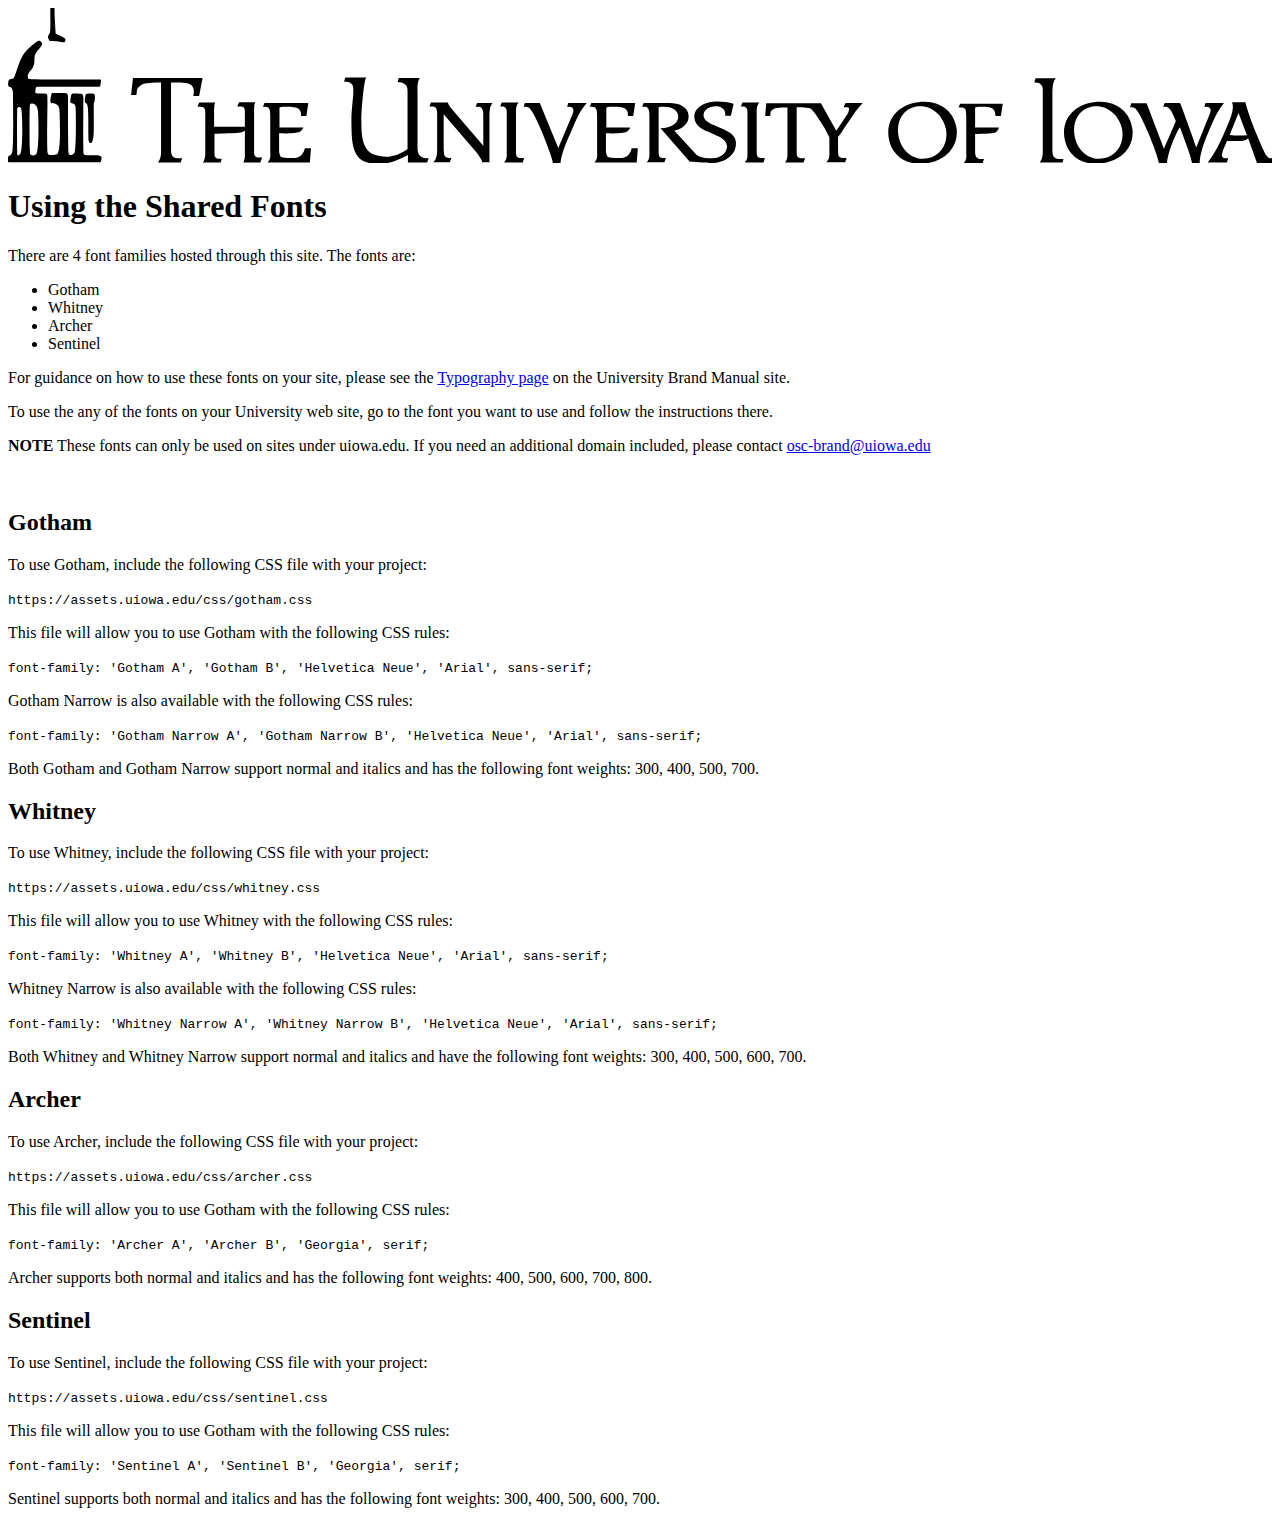
<file: fonts/index.html>
<!DOCTYPE html>
<html lang="en">
<head>
	<meta charset="utf-8">
	<title>Fonts | University of Iowa Assets</title>
	<link type="text/css" rel="stylesheet" href="https://assets.uiowa.edu/css/uiowa-bar.css" media="all">
	<link type="text/css" rel="stylesheet" href="https://assets.uiowa.edu/css/assets-site.css" media="all">
	<script type="text/javascript">
		<!--//--><![CDATA[//><!--
		(function(w,d,s,l,i){w[l]=w[l]||[];w[l].push({'gtm.start':
		new Date().getTime(),event:'gtm.js'});var f=d.getElementsByTagName(s)[0],
		j=d.createElement(s),dl=l!='dataLayer'?'&l='+l:'';j.async=true;j.src=
		'https://www.googletagmanager.com/gtm.js?id='+i+dl;f.parentNode.insertBefore(j,f);
		})(window,document,'script','dataLayer','GTM-K7W3K5P');
		//--><!]]>
	</script>
</head>
<body>
	<div id="ui-wrapper">
		<div id="uiowa-bar" role="region" aria-label="University of Iowa global header">
			<a href="http://www.uiowa.edu" title="The University of Iowa" id="wordmark-link">
				<svg xmlns="http://www.w3.org/2000/svg" viewBox="0 0 328.7 40.3" id="wordmark">
					<path d="M216.9 32.1c0.3-0.5 0.7-1.1 1.2-1.8 0.7-1.1 1.3-1.9 1.8-2.7 0.6-0.8 1.2-1.7 2.4-2.9h-4.5l-0.5 1.1h0.7c0.5 0 0.7 0.1 0.7 0.4 0 0.3 0 0.9-0.6 1.7l-2.7 4 -4-7.1h-0.1 -3.4 -10.7l-0.3 3.3h1.3l0.1-0.8c0-0.4 0.2-0.6 0.6-0.9 0.7-0.5 2.4-0.5 3.8-0.5V38c0 0.6 0 0.9-0.2 1.4 -0.1 0.2-0.2 0.6-0.5 0.8h4.9l0.4-1.1h-0.7c-0.6 0-1-0.1-1.3-0.5 -0.2-0.2-0.2-0.6-0.2-1V25.8c0.7 0 3.2 0 3.7 0.4 0.7 0.6 1.6 2 1.6 2 0.3 0.5 0.7 1.1 1.1 1.7 1 1.5 1.6 2.6 2.1 3.8v4c0 0.6 0 1.2-0.2 1.6 -0.1 0.3-0.4 0.6-0.6 0.8h4.9l0.4-1.1h-0.7c-0.6 0-1-0.1-1.3-0.4 -0.2-0.2-0.2-0.6-0.2-1 0 0-0.1-3.7 0-4.2C216.3 33 216.6 32.6 216.9 32.1z"></path><path class="st0" d="M185.3 31.2l-1.6-0.7c-1.6-0.7-3-1.5-2.8-2.9 0.4-2.6 6.1-3 5.6 0.4h1.5l0.7-3.1c-1.3-0.4-2.6-0.6-4.2-0.6 -3.3 0-6.3 1.6-6 4.3 0.2 1.9 1.7 2.8 3.6 3.6l1.6 0.7c1.8 0.8 3.3 1.6 3.3 3.2 -0.1 1.7-1.7 3-3.9 3 -3 0-4-0.9-4-0.9l-5.8-6.3c2.2-0.4 3.8-1.9 3.7-3.9 -0.1-2.5-2.9-3.4-5.3-3.3h-6.4l-0.4 1h0.6c0.4 0 0.7 0.1 0.9 0.4 0.4 0.4 0.4 1.4 0.4 2.4v9.7c0 0.8-0.2 1.4-0.7 1.9h4.6l0.4-1.1h-0.7c-0.9 0-1.2-0.5-1.2-1.3V25.8c2.5-0.4 5.1 0.3 5.1 2.5 0 1.7-1.8 2.9-4.6 3l7.6 8.7c0 0 4.2 0.3 5.4 0.3 3.6 0.1 6.6-2 6.6-5C189.4 33.1 187.5 32.1 185.3 31.2z"></path><path class="st0" d="M49.7 22.9h-1.5l0.1-0.7c0.1-0.9 0-1.5-0.6-2.1 -0.7-0.8-3.5-0.7-5.3-0.7v17.4c0 0.7 0.1 1.3 0.3 1.6 0.5 0.6 1.1 0.7 1.9 0.7h0.7l-0.4 1.1H39c0.2-0.3 0.4-0.6 0.5-0.9 0.3-0.8 0.3-1.3 0.3-2.1V19.4c-1.9 0-4.4 0-5.4 0.8 -0.6 0.5-0.9 0.8-0.9 1.5l-0.1 0.9H32l0.5-4.4h18.1L49.7 22.9z"></path><path class="st0" d="M65.6 40.2h-4.4c0.3-0.8 0.4-1.1 0.4-1.8v-6.5c-0.7 0.5-1.4 0.5-2.2 0.6 -0.7 0-1.5 0.1-2.3 0.1 -1.4 0.1-2.1 0.1-3.4 0.1v5.2c0 0.9 0.3 1.3 1.3 1.3h0.6l-0.3 1h-4.6c0.4-0.7 0.5-1.2 0.6-2 0-0.3 0-0.6 0-1v-9.4c0-0.5 0.1-1.4-0.3-1.8 -0.3-0.3-0.6-0.3-1.1-0.3h-0.6l0.4-1.1h4.2c-0.1 0.3-0.2 0.4-0.2 0.6 -0.1 0.4-0.1 1.6-0.1 2v3.7h8v-3.2c0-0.5 0.1-1.4-0.3-1.8 -0.2-0.3-0.6-0.3-1-0.3h-0.7l0.5-1.1h4.2c-0.1 0.4-0.2 0.4-0.2 0.6 -0.1 0.5-0.1 1.6-0.1 2v10.5c0 0.9 0.3 1.3 1.4 1.3h0.7L65.6 40.2z"></path><path class="st0" d="M78.5 40.2h-11c0.2-0.3 0.5-0.6 0.6-1 0.2-0.6 0.1-1.2 0.1-1.8v-8.9c0-0.5 0-1.7-0.2-2.2 -0.3-0.4-0.5-0.6-1.1-0.6h-0.6l0.4-1c0 0 10.9 0 11.4 0l-0.5 3.4h-1.4c0.1-0.8-0.1-1.3-0.5-1.8 -0.5-0.5-1.9-0.6-3.3-0.6 -0.7 0-1.2 0-1.8 0.2v5.2h6.2c-0.4 1.1-1.2 1.3-2.3 1.4 -0.5 0-0.9 0.1-1.5 0.1 -1 0.1-1.6 0-2.5 0v4.6c0 0.5 0.2 1.2 0.4 1.4 0.3 0.3 1.4 0.4 2.5 0.4 1.2 0 2.2 0 2.9-0.8 0.5-0.5 0.7-0.9 0.9-1.7h1.6L78.5 40.2z"></path><path class="st0" d="M109 40.2h-5v-2c-3.4 1.8-6.7 3.1-10.5 2 -4.4-1.3-4.1-6.5-4.2-11.1 0-3.5 0.9-7.8 0.3-9 -0.3-0.5-0.9-0.9-1.6-0.9h-0.6l0.3-1.1h5.5c-0.3 0.4-0.3 0.7-0.4 1.1 -0.3 1.5-0.9 6.6-0.9 10.3 0 4.1 0.3 7.8 3.9 8.8 3.1 0.9 5.7 0 8.1-1.6V21.9c0-0.9 0-1.6-0.7-2.1 -0.5-0.4-1-0.5-1.6-0.5h-0.3l0.3-1.1h5.5c-0.3 0.5-0.4 0.8-0.5 1.3 -0.2 0.9-0.1 1.5-0.1 2.4v14c0 1.1 0 2.1 0.9 2.7 0.5 0.4 1 0.5 1.6 0.5h0.4L109 40.2z"></path><path class="st0" d="M125.4 25.8c-0.1 0.4-0.2 1.8-0.2 2.3v12h-1.9c-0.1-0.7-0.3-0.8-0.6-1.3s-0.6-0.9-0.9-1.3l-8.5-9.9v8.6c0 0.9 0.1 2.1 0.3 2.3 0.3 0.4 0.7 0.5 1.1 0.5h0.6l-0.4 1.1h-4.3c0.3-0.3 0.6-0.7 0.7-1.1 0.3-0.9 0.3-1.3 0.3-2.2v-9c0-0.5 0-1.5-0.4-1.9 -0.2-0.3-0.6-0.3-1-0.3h-0.6l0.4-1h4.4c0.2 0.8 0.7 1.3 1.4 2.1l7.8 9.1v-7.6c0-0.9 0-1.7-0.4-2.1 -0.2-0.3-0.6-0.4-1-0.4h-0.6l0.4-1h4C125.7 25.1 125.5 25.6 125.4 25.8z"></path><path class="st0" d="M133.9 40.2H129c0.2-0.3 0.4-0.5 0.5-0.8 0.2-0.5 0.2-0.9 0.2-1.5V27.2c0-0.5 0-0.9-0.3-1.2s-0.5-0.4-0.9-0.4H128l0.4-1h4.4c-0.3 0.3-0.3 0.5-0.5 0.8 -0.2 0.4-0.2 1.2-0.2 2v10.2c0 0.4 0.1 0.8 0.2 1 0.3 0.3 0.6 0.4 1.2 0.4h0.7L133.9 40.2z"></path><path class="st0" d="M148 28.6c-0.6 1.2-1.1 2.5-1.8 4.1 -1.2 2.6-2.4 5.7-2.5 7.6h-2c-0.2-1.4-1.6-5-2.8-8 -1-2.4-2.5-5.4-3-5.9 -0.3-0.4-0.7-0.7-1.2-0.7h-0.6l0.3-1h3.9l4.8 11.7 3.6-8.5c0.3-0.7 0.4-1.3 0.3-1.6 -0.2-0.4-0.5-0.6-1-0.6h-0.6l0.3-1h4.8C149.2 26.3 148.6 27.4 148 28.6z"></path><path class="st0" d="M163.5 40.2h-11c0.2-0.3 0.5-0.6 0.6-1 0.2-0.6 0.1-1.2 0.1-1.8v-8.9c0-0.5 0-1.7-0.2-2.2 -0.3-0.4-0.5-0.6-1.1-0.6h-0.6l0.4-1c0 0 10.9 0 11.4 0l-0.5 3.4h-1.4c0.1-0.8-0.1-1.3-0.5-1.8 -0.5-0.5-1.9-0.6-3.3-0.6 -0.7 0-1.2 0-1.8 0.2v5.2h6.2c-0.4 1.1-1.2 1.3-2.3 1.4 -0.5 0-0.9 0.1-1.5 0.1 -1 0.1-1.6 0-2.5 0v4.6c0 0.5 0.2 1.2 0.4 1.4 0.3 0.3 1.4 0.4 2.5 0.4 1.2 0 2.2 0 2.9-0.8 0.5-0.5 0.7-0.9 0.9-1.7h1.6L163.5 40.2z"></path><path class="st0" d="M196.5 40.2h-4.9c0.2-0.3 0.4-0.5 0.5-0.8 0.2-0.5 0.2-0.9 0.2-1.5V27.2c0-0.5 0-0.9-0.3-1.2s-0.5-0.4-0.9-0.4h-0.5l0.4-1h4.4c-0.3 0.3-0.3 0.5-0.5 0.8 -0.2 0.4-0.2 1.2-0.2 2v10.2c0 0.4 0.1 0.8 0.2 1 0.3 0.3 0.6 0.4 1.2 0.4h0.7L196.5 40.2z"></path><path class="st0" d="M243.9 31.4c0.7 3.5-1.1 7-4.8 7.7 -3.8 0.7-6.8-2.1-7.5-5.7 -0.7-3.5 0.8-7.1 4.6-7.8C240.1 25 243.2 27.9 243.9 31.4zM246.7 31.4c-0.6-4.5-4.5-7.7-10-6.9 -5.3 0.7-8.3 4.4-7.7 9.1 0.6 4.5 4.3 7.5 9.7 6.8C244 39.8 247.2 35.9 246.7 31.4z"></path><path class="st0" d="M258.2 28.1h-1.4c0-0.7-0.1-1.3-0.6-1.8 -0.4-0.5-1.6-0.6-2.9-0.6 -0.7 0-1.2 0-1.8 0.2v5.2h6.2c-0.1 0.4-0.4 1-0.8 1.2 -0.6 0.3-1.7 0.3-2.8 0.4 -1 0-1.7 0.1-2.6 0v4.9c0 0.5 0.2 1.1 0.4 1.3 0.2 0.2 0.6 0.4 1.1 0.4 0.2 0 0.6 0 0.8 0 -0.2 0.6-0.3 1.1-0.3 1.1h-5c0.2-0.3 0.5-0.6 0.6-1 0.2-0.6 0.1-1.1 0.1-1.8v-8.9c0-0.5 0-1.8-0.2-2.3 -0.3-0.4-0.6-0.5-1.2-0.5h-0.6l0.4-1c0 0 10.5 0 11.1 0L258.2 28.1z"></path><path class="st0" d="M274.2 40.2h-5.9c0.2-0.3 0.4-0.6 0.5-0.9 0.3-0.8 0.3-1.3 0.3-2.1V21.7c0-0.7 0-1.3-0.4-1.7s-0.8-0.6-1.4-0.6h-0.4l0.3-1.1h5.3c-0.2 0.3-0.3 0.4-0.5 0.8 -0.3 0.7-0.4 1.9-0.4 3.1V37c0 0.6 0.1 1.3 0.3 1.6 0.5 0.6 1.1 0.7 1.9 0.7h0.7L274.2 40.2z"></path><path class="st0" d="M289.7 31.4c0.7 3.5-1.1 7-4.8 7.7 -3.8 0.7-6.8-2.1-7.5-5.7 -0.7-3.5 0.8-7.1 4.6-7.8C285.8 25 289 27.9 289.7 31.4zM292.4 31.4c-0.6-4.5-4.5-7.7-10-6.9 -5.3 0.7-8.3 4.4-7.7 9.1 0.6 4.5 4.3 7.5 9.7 6.8C289.8 39.8 293 35.9 292.4 31.4z"></path><path class="st0" d="M313.8 28.6c-0.6 1.2-1.1 2.5-1.8 4.1 -1.2 2.7-2.1 5.8-2.1 7.6h-2c-0.2-1.4-1.4-4.5-2.5-7.6 -0.2-0.5-0.4-1.2-0.7-1.7 -0.3 0.6-0.6 1.1-1.2 2.4 -1.2 2.7-2 5.2-2.1 7h-2.1c-0.2-1.4-1.6-5-2.8-8 -1-2.4-2.5-5.4-3-5.9 -0.3-0.4-0.7-0.7-1.2-0.7h-0.5l0.3-1h4l4.5 11.8c0.7-1.5 3.1-7.1 3.1-7.2 -0.6-1.5-1.2-2.7-1.5-3 -0.4-0.4-0.7-0.7-1.2-0.7h-0.6l0.4-1h4c1.3 3.3 3.2 8.6 4.2 11.6l3.3-8.2c0.3-0.7 0.6-1.6 0.4-1.8 -0.2-0.4-0.5-0.6-1-0.6h-0.6l0.3-1h4.8C315 26.3 314.4 27.4 313.8 28.6z"></path><path class="st0" d="M322.2 33.1c-1.6 0.1-3 0.1-4.5-0.1l2.3-5.7L322.2 33.1zM329.1 39.1h-0.6c-0.5 0-0.9-0.3-1.2-0.7 -0.5-0.5-1.8-3.6-2.8-6 -1.2-3-2.4-6.4-2.7-7.9h-3.5c0.8 1.6-0.6 4.8-1.8 7.5 -1.4 3.2-2.2 5.1-4.5 8.2h5l0.3-1.1h-0.6c-0.5 0-0.9-0.2-1-0.6 -0.1-0.3 0.1-1 0.3-1.6l1-2.3h3.6c0.8 0 1.5-0.2 1.9-0.7l2.3 6.4h3.9L329.1 39.1z"></path><path class="st0" d="M12.2 5c0 0.6 0 1.5 0.2 1.6 0.8 0.5 2.1 0.9 2.5 1.4 0.1 0.1 0 1-0.3 0.9 -2.1-0.5-2.2-0.4-3.7-0.4 -0.1 0-0.4-0.6-0.5-1.1 0-0.3 0.4-0.5 0.5-1C11.1 5.7 11 2.3 11 0.1c0-0.5 0.1-0.7 0.6-0.7s0.5 0.3 0.5 0.7C12.1 1.8 12.2 3.5 12.2 5z"></path><path class="st0" d="M11 0c0-0.5 0.6-0.8 0.9-0.5"></path><path class="st0" d="M14.7 8c0.3 0.3 0 1.1-0.6 0.9C13 8.5 12 8.7 10.9 8.5c-0.3-0.1-0.4-0.6-0.4-0.9"></path><path class="st0" d="M12.1 1.8c0 1.5-0.1 2.9 0.1 4.4 0 0.2 0.2 0.4 0.2 0.5"></path><path class="st0" d="M20.5 22.3c0.2 0 1.2-0.1 1.7 0 0.1 0 0.2 0.1 0.3 0.2 0.2 0.2 0.1 1 0.1 1.2 0 0.5-0.3 0.8-0.3 1.3 0 3.6 0.1 7.9-0.1 8.6 -0.3 1.3-0.3 1.5-0.8 1.5 -0.1 0-0.3 0-0.4-0.5 -0.1-0.3-0.1-0.8-0.1-1.5 0-1.5 0-5.3-0.1-6.8 -0.1-1.4-0.4-1.4-0.5-1.5S20 24.7 20 24.4c-0.1-0.5 0.1-1.5 0.2-1.9C20.4 22.4 20.4 22.3 20.5 22.3z"></path><path class="st0" d="M23.3 38.3c-1.2 0-3.1 0.1-3.5-0.2 -0.2-0.1-0.2-0.4-0.2-1.1 -0.1-4.6 0-9.1 0-13.7 0-0.4-0.1-1-0.7-1 -0.7 0-2.1-0.1-2.2 0 -0.1 0.1-0.2 0.1-0.2 0.2 -0.2 0.4-0.3 1.5-0.3 1.9 0 0.2 0.1 0.3 0.4 0.4 0.7 0.1 1 0.5 1 1.5 0.1 3.4 0.1 10.2-0.3 11.3 -0.2 0.6-1.3 0.9-1.5 0.3 -0.2-0.4-0.2-10.6-0.2-14.8 0-0.7-0.2-1-1-1 -1 0-1.9 0-3 0 -0.1 0-0.3 0.1-0.3 0.3 -0.2 0.6-0.4 1.9-0.2 2.1 0 0.1 0.1 0.2 0.3 0.2 1.4 0.1 2 0.8 2 2.2 0.1 2.1 0.4 10.2-0.6 11.1 -0.4 0.3-1.8 0.3-2.1 0.2 -0.2-0.1-0.4-0.3-0.4-0.5 -0.3-2.5 0.1-14.5-0.1-15.1 -0.1-0.2-0.2-0.3-0.4-0.3 -0.4-0.1-2.2 0-2.5-0.1 -0.1 0-0.2-0.1-0.2-0.2 0-0.4 0-0.9 0.2-1.3 0.1-0.2 0.3-0.2 0.4-0.2 5.3 0 12.8 0 15.7 0 0.2 0 0.5 0 0.6-0.3s0.2-1.2 0.2-1.4c0-0.1-0.1-0.2-0.3-0.2 -0.3 0-11.9 0-17.8-0.1 -0.3 0-0.9 0-0.9-0.2 -0.1-0.3-0.1-0.9 0.1-1.2 0.6-1.2 1.1-0.9 1.5-2.6 0.2-1-0.1-1.8 0.4-2.7 0.7-1.1 1.2-1.4 1.6-2.2 0.3-0.5-0.3-1.2-0.9-1.1 -0.4 0.2-2.8 1.8-4.1 3.9 -1 1.7-1.4 3.6-2.1 5.4 -0.2 0.5-0.4 0.6-1.2 0.7 -0.5 0-0.6 1.7-0.3 1.9 0.1 0 0.2 0.1 0.2 0.1 0.7 0.1 0.9 1 0.9 1.8 0 0 0.2 13.7-0.2 15.1 -0.3 1-0.5 0.9-0.8 1 0 0-0.1 0-0.2 0.2 -0.1 0.3-0.2 1-0.1 1.3 0 0.1 0.1 0.2 0.3 0.2 9 0 19.7 0 23.5 0 0.2 0 0.3 0 0.4-0.3 0.1-0.4 0.2-0.9 0.1-1.1C23.7 38.3 23.5 38.3 23.3 38.3zM3.2 37.9c-0.4 0.5-0.8 0.6-0.8 0.1 -0.1-3.8 0-11.7 0-11.9 0.1-0.4 0.7-0.6 1 0C3.8 26.9 3.9 37.1 3.2 37.9zM7.4 37.9C7 38.4 6 38.6 5.8 38c-0.3-0.9-0.2-12.6-0.1-12.8 0.1-0.5 0.9-0.4 1.2-0.2 0.7 0.5 0.8 0.9 0.9 2C8 30.1 8 37.1 7.4 37.9z"></path>
					<image src="https://assets.uiowa.edu/images/uiowa.png" xlink:href="">
					</image>
				</svg>
			</a>
			
		</div>
	</div>
	<div id="content">
		<h1>Using the Shared Fonts</h1>
		<p>There are 4 font families hosted through this site. The fonts are:</p>
		<ul>
			<li>Gotham</li>
			<li>Whitney</li>
			<li>Archer</li>
			<li>Sentinel</li>
		</ul>
		<p>For guidance on how to use these fonts on your site, please see the <a href="https://brand.uiowa.edu/typography">Typography page</a> on the University Brand Manual site.</p>
		<p>To use the any of the fonts on your University web site, go to the font you want to use and follow the instructions there.</p>
		<p><strong>NOTE</strong> These fonts can only be used on sites under uiowa.edu. If you need an additional domain included, please contact <a href="mailto:osc-brand@uiowa.edu">osc-brand@uiowa.edu</a></p>
		<p>&nbsp;</p>
		<h2>Gotham</h2>
		<p>To use Gotham, include the following CSS file with your project:</p>
		<code>https://assets.uiowa.edu/css/gotham.css</code>
		<p>This file will allow you to use Gotham with the following CSS rules:</p>
		<code>font-family: 'Gotham A', 'Gotham B', 'Helvetica Neue', 'Arial', sans-serif;</code>
		<p>Gotham Narrow is also available with the following CSS rules:</p>
		<code>font-family: 'Gotham Narrow A', 'Gotham Narrow B', 'Helvetica Neue', 'Arial', sans-serif;</code>
		<p>Both Gotham and Gotham Narrow support normal and italics and has the following font weights: 300, 400, 500, 700.</p>
		<h2>Whitney</h2>
		<p>To use Whitney, include the following CSS file with your project:</p>
		<code>https://assets.uiowa.edu/css/whitney.css</code>
		<p>This file will allow you to use Whitney with the following CSS rules:</p>
		<code>font-family: 'Whitney A', 'Whitney B', 'Helvetica Neue', 'Arial', sans-serif;</code>
		<p>Whitney Narrow is also available with the following CSS rules:</p>
		<code>font-family: 'Whitney Narrow A', 'Whitney Narrow B', 'Helvetica Neue', 'Arial', sans-serif;</code>
		<p>Both Whitney and Whitney Narrow support normal and italics and have the following font weights: 300, 400, 500, 600, 700.</p>
		<h2>Archer</h2>
		<p>To use Archer, include the following CSS file with your project:</p>
		<code>https://assets.uiowa.edu/css/archer.css</code>
		<p>This file will allow you to use Gotham with the following CSS rules:</p>
		<code>font-family: 'Archer A', 'Archer B', 'Georgia', serif;</code>
		<p>Archer supports both normal and italics and has the following font weights: 400, 500, 600, 700, 800.</p>
		<h2>Sentinel</h2>
		<p>To use Sentinel, include the following CSS file with your project:</p>
		<code>https://assets.uiowa.edu/css/sentinel.css</code>
		<p>This file will allow you to use Gotham with the following CSS rules:</p>
		<code>font-family: 'Sentinel A', 'Sentinel B', 'Georgia', serif;</code>
		<p>Sentinel supports both normal and italics and has the following font weights: 300, 400, 500, 600, 700.</p>
	</div>
</body>
</html>
</file>
